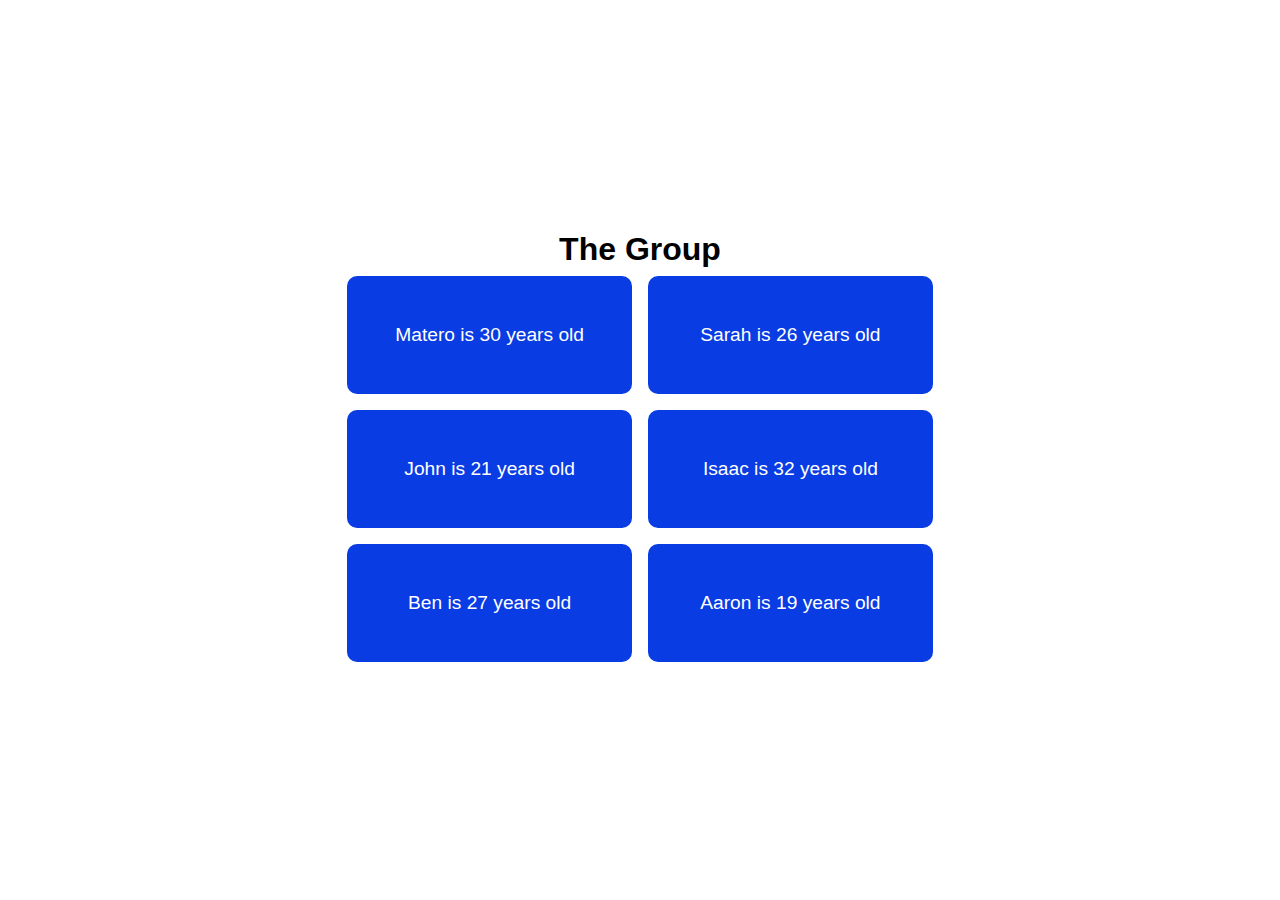
<file: Array/index.html>
<!DOCTYPE html>
<html lang="en">
<head>
    <meta charset="UTF-8">
    <meta http-equiv="X-UA-Compatible" content="IE=edge">
    <meta name="viewport" content="width=device-width, initial-scale=1.0">
    <title>Document</title>
    <link rel="stylesheet" href="style.css">
</head>
<body>
    <h1>The Group</h1>
    <div id="info"></div>
    <script src="app.js"></script>    
</body>
</html>
</file>
<file: Array/style.css>
* {
    box-sizing: border-box;
    margin: 0;
    padding: 0;
    font-family: 'Trebuchet MS', 'Lucida Sans Unicode', 'Lucida Grande', 'Lucida Sans', Arial, sans-serif;

}

body {
    display: flex;
    flex-direction: column;
    justify-content: center;
    align-items: center;
    height: 100vh;
}

#info {
    display: grid;
    grid-template-columns: 1fr 1fr;
}

#info div {
    padding: 3rem;
    background: rgb(9,60,227);
    margin: 0.5rem;
    border-radius: 10px;
    color: #fff;
    font-size: 1.2rem;
    text-align: center;
}
</file>
